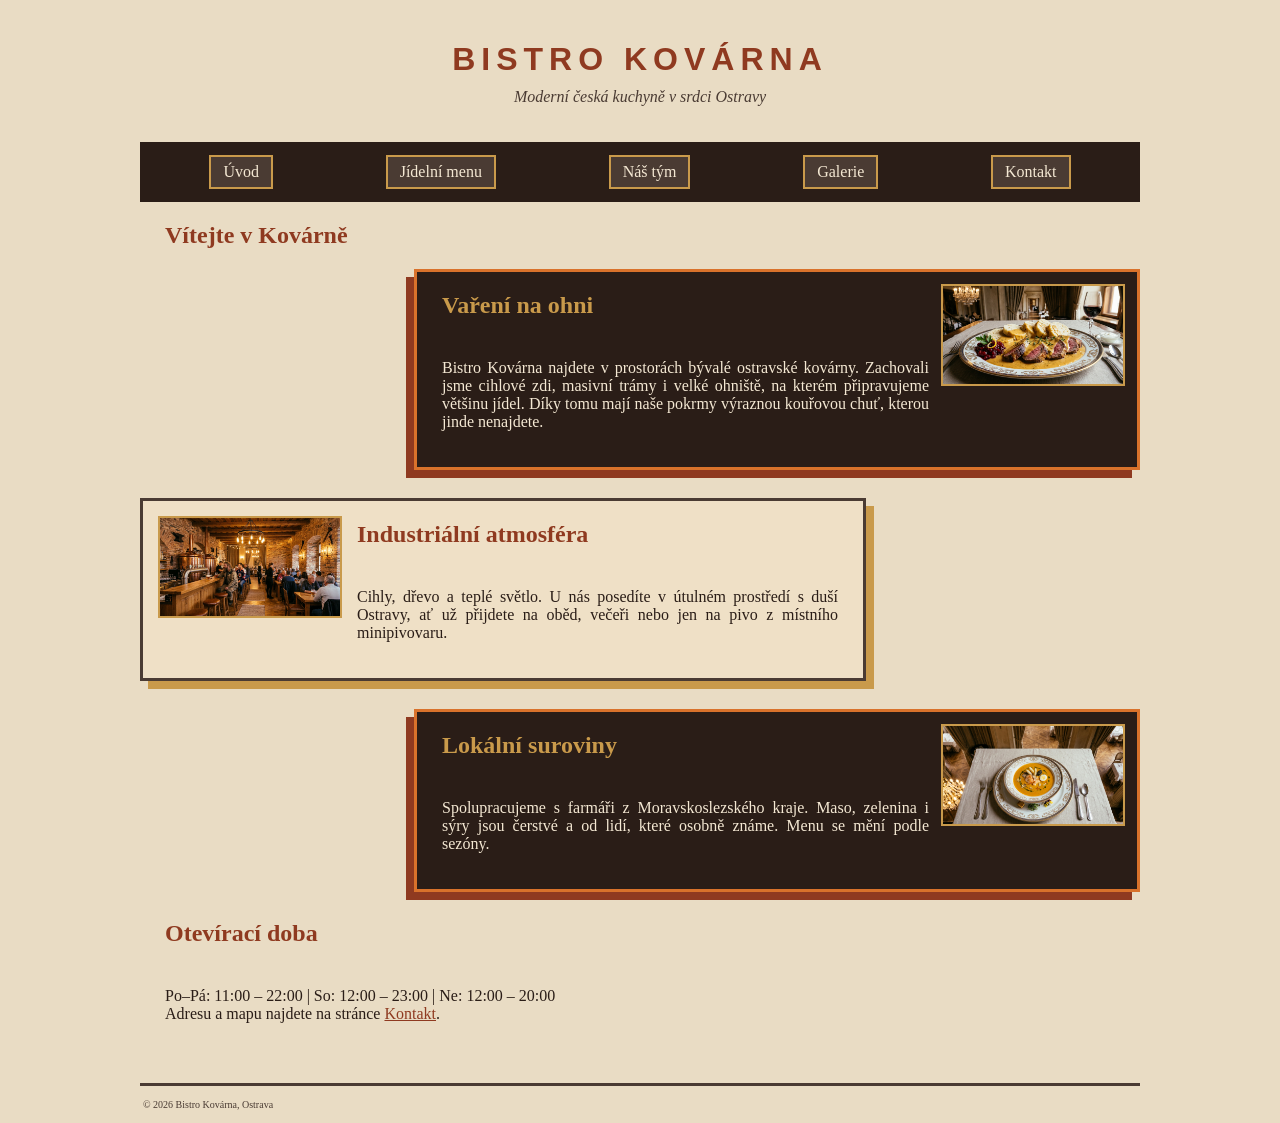
<file: index.html>
<!DOCTYPE html>
<html lang="cs">
<head>
    <meta charset="UTF-8">
    <meta name="viewport" content="width=device-width, initial-scale=1.0">
    <title>Úvod – Bistro Kovárna</title>
    <link rel="stylesheet" href="css/style.css">
    <link rel="icon" type="image/svg+xml" href="img/favicon.svg">
    <link rel="icon" type="image/png" sizes="32x32" href="img/favicon-32.png">
</head>
<body>
    <h1 id="nazev">Bistro Kovárna</h1>
    <p id="podnazev">Moderní česká kuchyně v srdci Ostravy</p>
    <div id="nav">
        <a href="index.html">Úvod</a>
        <a href="menu.html">Jídelní menu</a>
        <a href="tym.html">Náš tým</a>
        <a href="galerie.html">Galerie</a>
        <a href="kontakt.html">Kontakt</a>
    </div>

    <h2>Vítejte v Kovárně</h2>
    <div class="tmavy">
        <img class="vpravo" src="img/svickova.jpg" alt="Svíčková z ohně">
        <h2>Vaření na ohni</h2>
        <p>Bistro Kovárna najdete v prostorách bývalé ostravské kovárny. Zachovali jsme cihlové zdi, masivní trámy i velké ohniště, na kterém připravujeme většinu jídel. Díky tomu mají naše pokrmy výraznou kouřovou chuť, kterou jinde nenajdete.</p>
    </div>

    <div class="svetly">
        <img class="vlevo" src="img/restika.jpg" alt="Hlavní sál">
        <h2>Industriální atmosféra</h2>
        <p>Cihly, dřevo a teplé světlo. U nás posedíte v útulném prostředí s duší Ostravy, ať už přijdete na oběd, večeři nebo jen na pivo z místního minipivovaru.</p>
    </div>

    <div class="tmavy">
        <img class="vpravo" src="img/polivka.jpg" alt="Domácí polévka">
        <h2>Lokální suroviny</h2>
        <p>Spolupracujeme s farmáři z Moravskoslezského kraje. Maso, zelenina i sýry jsou čerstvé a od lidí, které osobně známe. Menu se mění podle sezóny.</p>
    </div>

    <h2>Otevírací doba</h2>
    <p>Po–Pá: 11:00 – 22:00 | So: 12:00 – 23:00 | Ne: 12:00 – 20:00<br>
    Adresu a mapu najdete na stránce <a href="kontakt.html">Kontakt</a>.</p>

    <hr>
    <p id="footer-text">© 2026 Bistro Kovárna, Ostrava</p>
</body>
</html>
</file>
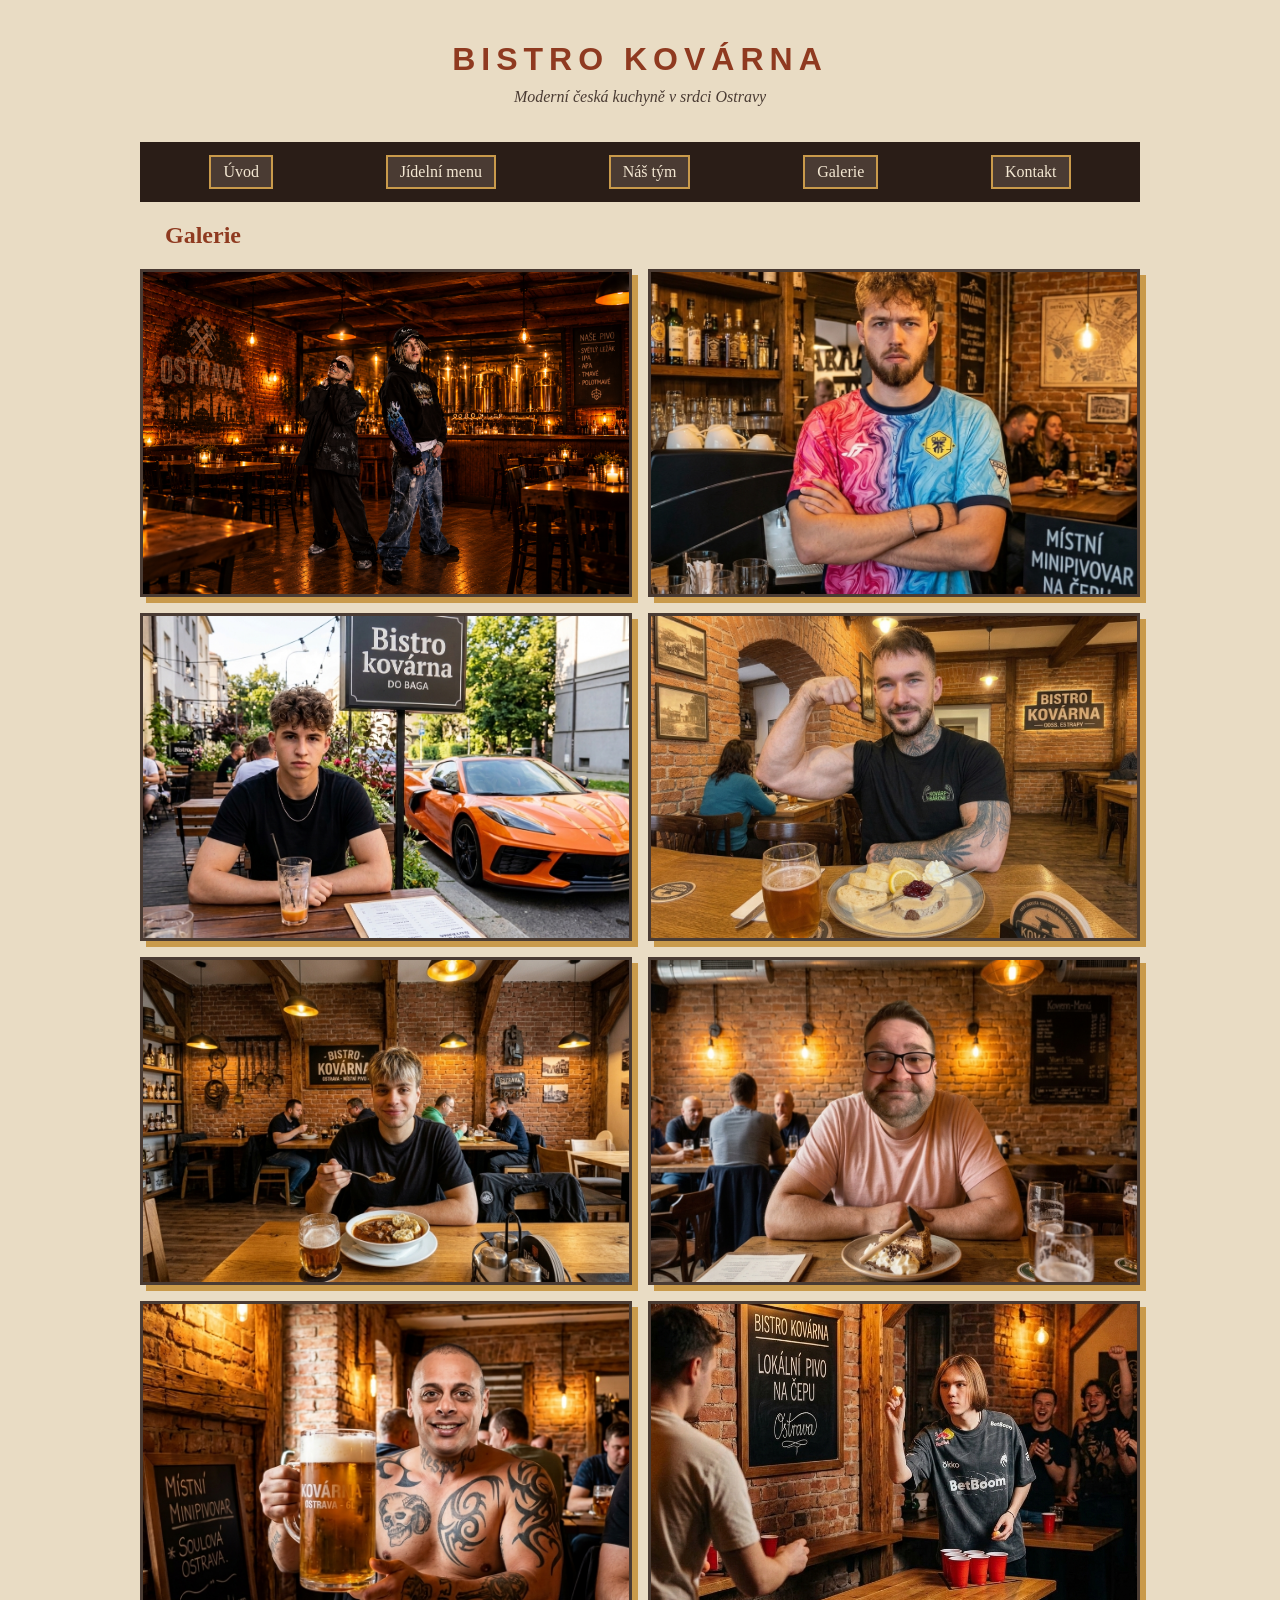
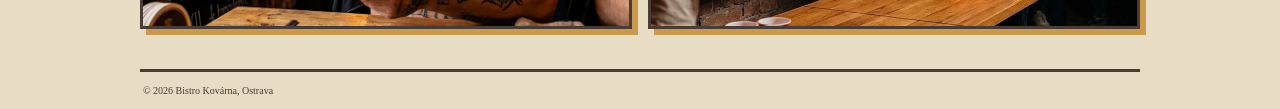
<file: galerie.html>
<!DOCTYPE html>
<html lang="cs">
<head>
    <meta charset="UTF-8">
    <meta name="viewport" content="width=device-width, initial-scale=1.0">
    <title>Galerie – Bistro Kovárna</title>
    <link rel="stylesheet" href="css/style.css">
    <link rel="icon" type="image/svg+xml" href="img/favicon.svg">
    <link rel="icon" type="image/png" sizes="32x32" href="img/favicon-32.png">
</head>
<body>
    <h1 id="nazev">Bistro Kovárna</h1>
    <p id="podnazev">Moderní česká kuchyně v srdci Ostravy</p>
    <div id="nav">
        <a href="index.html">Úvod</a>
        <a href="menu.html">Jídelní menu</a>
        <a href="tym.html">Náš tým</a>
        <a href="galerie.html">Galerie</a>
        <a href="kontakt.html">Kontakt</a>
    </div>

    <h2>Galerie</h2>
    <div class="galerie">
        <img src="img/yzo a nik.png" alt="Hlavní sál">
        <img src="img/sako.jpg" alt="Bar">
        <img src="img/do baga.jpg" alt="Letní zahrádka">
        <img src="img/MG.jpg" alt="Svíčková">
        <img src="img/opat.jpg" alt="Guláš">
        <img src="img/brunclik.jpg" alt="Dezert">
        <img src="img/kotlar.jpg" alt="pivo">
        <img src="img/donk.jpg" alt="pong">
    </div>

    <hr>
    <p id="footer-text">© 2026 Bistro Kovárna, Ostrava</p>
</body>
</html>
</file>
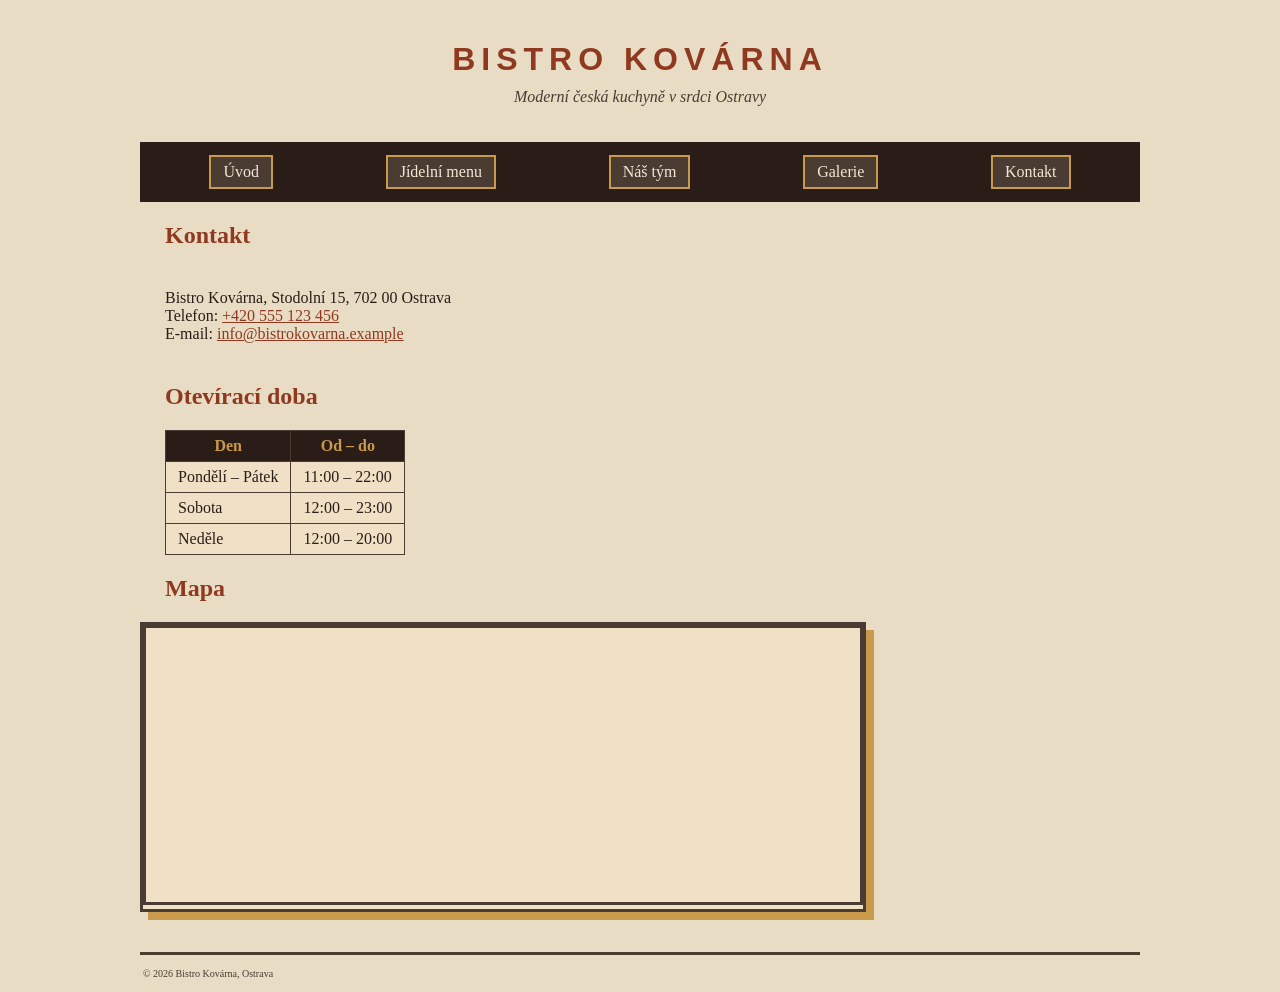
<file: kontakt.html>
<!DOCTYPE html>
<html lang="cs">
<head>
    <meta charset="UTF-8">
    <meta name="viewport" content="width=device-width, initial-scale=1.0">
    <title>Kontakt – Bistro Kovárna</title>
    <link rel="stylesheet" href="css/style.css">
    <link rel="icon" type="image/svg+xml" href="img/favicon.svg">
    <link rel="icon" type="image/png" sizes="32x32" href="img/favicon-32.png">
</head>
<body>
    <h1 id="nazev">Bistro Kovárna</h1>
    <p id="podnazev">Moderní česká kuchyně v srdci Ostravy</p>
    <div id="nav">
        <a href="index.html">Úvod</a>
        <a href="menu.html">Jídelní menu</a>
        <a href="tym.html">Náš tým</a>
        <a href="galerie.html">Galerie</a>
        <a href="kontakt.html">Kontakt</a>
    </div>

    <h2>Kontakt</h2>
    <p>Bistro Kovárna, Stodolní 15, 702 00 Ostrava<br>
    Telefon: <a href="tel:+420555123456">+420 555 123 456</a><br>
    E-mail: <a href="mailto:info@bistrokovarna.example">info@bistrokovarna.example</a></p>

    <h2>Otevírací doba</h2>
    <table>
        <tr><th>Den</th><th>Od – do</th></tr>
        <tr><td>Pondělí – Pátek</td><td>11:00 – 22:00</td></tr>
        <tr><td>Sobota</td><td>12:00 – 23:00</td></tr>
        <tr><td>Neděle</td><td>12:00 – 20:00</td></tr>
    </table>

    <h2>Mapa</h2>
   <div class="svetly mapa">
    <iframe src="https://mapy.com/s/focezuceje" width="100%" height="280" frameborder="0"></iframe>
</div>


    <hr>
    <p id="footer-text">© 2026 Bistro Kovárna, Ostrava</p>
</body>
</html>
</file>
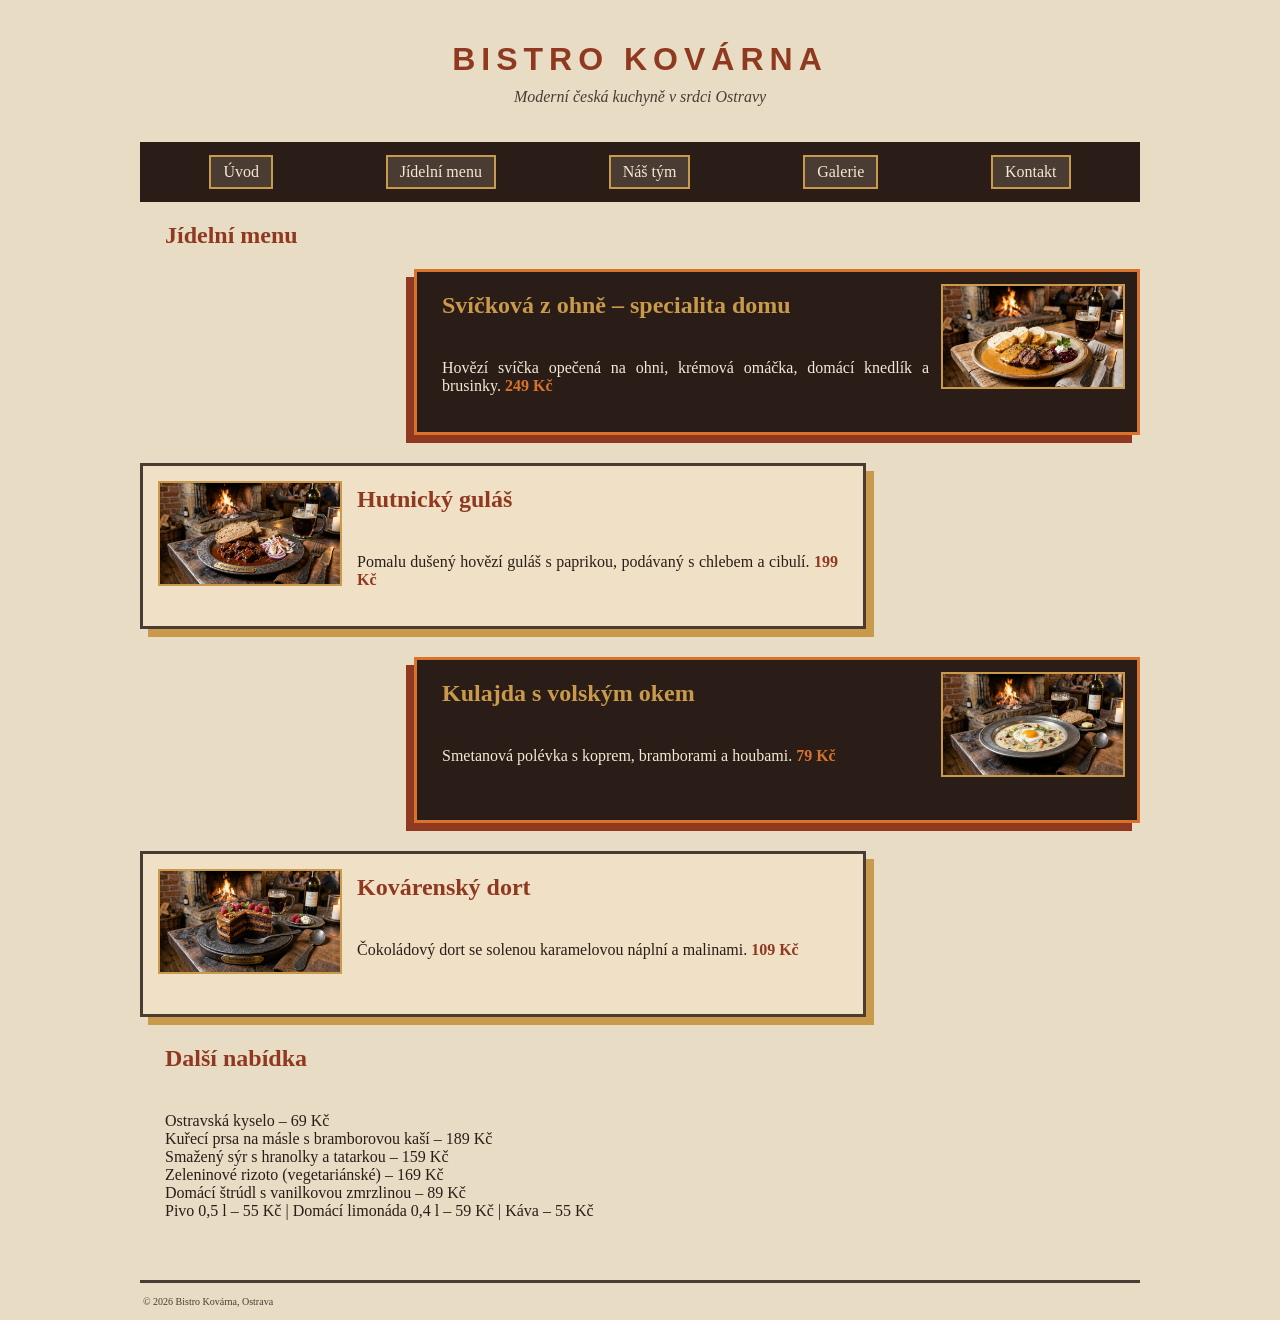
<file: menu.html>
<!DOCTYPE html>
<html lang="cs">
<head>
    <meta charset="UTF-8">
    <meta name="viewport" content="width=device-width, initial-scale=1.0">
    <title>Jídelní menu – Bistro Kovárna</title>
    <link rel="stylesheet" href="css/style.css">
    <link rel="icon" type="image/svg+xml" href="img/favicon.svg">
    <link rel="icon" type="image/png" sizes="32x32" href="img/favicon-32.png">
</head>
<body>
    <h1 id="nazev">Bistro Kovárna</h1>
    <p id="podnazev">Moderní česká kuchyně v srdci Ostravy</p>
    <div id="nav">
        <a href="index.html">Úvod</a>
        <a href="menu.html">Jídelní menu</a>
        <a href="tym.html">Náš tým</a>
        <a href="galerie.html">Galerie</a>
        <a href="kontakt.html">Kontakt</a>
    </div>

    <h2>Jídelní menu</h2>
    <div class="tmavy">
        <img class="vpravo" src="img/svic.jpg" alt="Svíčková z ohně">
        <h2>Svíčková z ohně – specialita domu</h2>
        <p>Hovězí svíčka opečená na ohni, krémová omáčka, domácí knedlík a brusinky. <span class='cena'>249 Kč</span></p>
    </div>

    <div class="svetly">
        <img class="vlevo" src="img/gulasek.jpg" alt="Hutnický guláš">
        <h2>Hutnický guláš</h2>
        <p>Pomalu dušený hovězí guláš s paprikou, podávaný s chlebem a cibulí. <span class='cena'>199 Kč</span></p>
    </div>

    <div class="tmavy">
        <img class="vpravo" src="img/kulajda.jpg" alt="Kulajda">
        <h2>Kulajda s volským okem</h2>
        <p>Smetanová polévka s koprem, bramborami a houbami. <span class='cena'>79 Kč</span></p>
    </div>

    <div class="svetly">
        <img class="vlevo" src="img/dort.jpg" alt="Kovárenský dort">
        <h2>Kovárenský dort</h2>
        <p>Čokoládový dort se solenou karamelovou náplní a malinami. <span class='cena'>109 Kč</span></p>
    </div>

    <h2>Další nabídka</h2>
    <p>Ostravská kyselo – 69 Kč<br>
    Kuřecí prsa na másle s bramborovou kaší – 189 Kč<br>
    Smažený sýr s hranolky a tatarkou – 159 Kč<br>
    Zeleninové rizoto (vegetariánské) – 169 Kč<br>
    Domácí štrúdl s vanilkovou zmrzlinou – 89 Kč<br>
    Pivo 0,5 l – 55 Kč | Domácí limonáda 0,4 l – 59 Kč | Káva – 55 Kč</p>

    <hr>
    <p id="footer-text">© 2026 Bistro Kovárna, Ostrava</p>
</body>
</html>
</file>
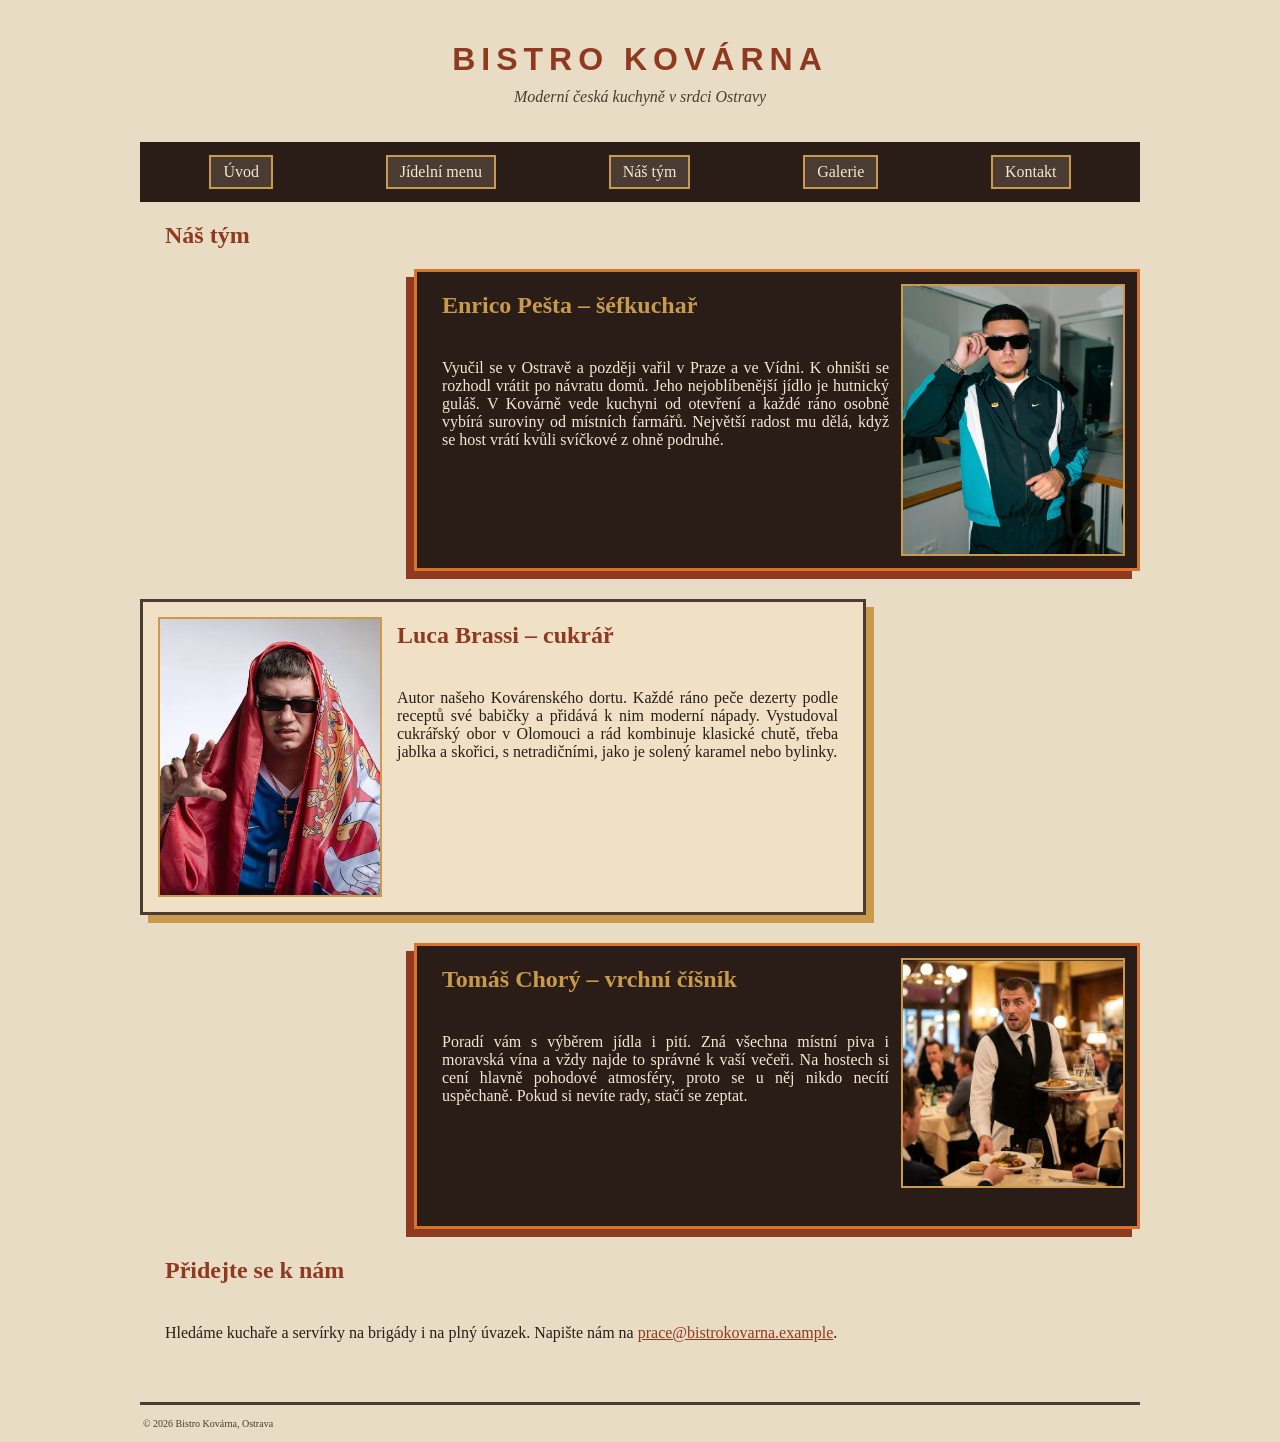
<file: tym.html>
<!DOCTYPE html>
<html lang="cs">
<head>
    <meta charset="UTF-8">
    <meta name="viewport" content="width=device-width, initial-scale=1.0">
    <title>Náš tým – Bistro Kovárna</title>
    <link rel="stylesheet" href="css/style.css">
    <link rel="icon" type="image/svg+xml" href="img/favicon.svg">
    <link rel="icon" type="image/png" sizes="32x32" href="img/favicon-32.png">
</head>
<body>
    <h1 id="nazev">Bistro Kovárna</h1>
    <p id="podnazev">Moderní česká kuchyně v srdci Ostravy</p>
    <div id="nav">
        <a href="index.html">Úvod</a>
        <a href="menu.html">Jídelní menu</a>
        <a href="tym.html">Náš tým</a>
        <a href="galerie.html">Galerie</a>
        <a href="kontakt.html">Kontakt</a>
    </div>

    <h2>Náš tým</h2>
    <div class="tmavy clen">
        <img class="vpravo maly" src="img/rico .jpg" alt="Šéfkuchař rico">
        <h2>Enrico Pešta – šéfkuchař</h2>
        <p>Vyučil se v Ostravě a později vařil v Praze a ve Vídni. K ohništi se rozhodl vrátit po návratu domů. Jeho nejoblíbenější jídlo je hutnický guláš. V Kovárně vede kuchyni od otevření a každé ráno osobně vybírá suroviny od místních farmářů. Největší radost mu dělá, když se host vrátí kvůli svíčkové z ohně podruhé.</p>
    </div>

    <div class="svetly clen">
        <img class="vlevo maly" src="img/luca 3.jpg" alt="Cukrář luca">
        <h2>Luca Brassi – cukrář</h2>
        <p>Autor našeho Kovárenského dortu. Každé ráno peče dezerty podle receptů své babičky a přidává k nim moderní nápady. Vystudoval cukrářský obor v Olomouci a rád kombinuje klasické chutě, třeba jablka a skořici, s netradičními, jako je solený karamel nebo bylinky.</p>
    </div>

    <div class="tmavy clen">
        <img class="vpravo maly" src="img/chor├Ż.jpg" alt="Vrchní číšník Tomáš Chorý">
        <h2>Tomáš Chorý – vrchní číšník</h2>
        <p>Poradí vám s výběrem jídla i pití. Zná všechna místní piva i moravská vína a vždy najde to správné k vaší večeři. Na hostech si cení hlavně pohodové atmosféry, proto se u něj nikdo necítí uspěchaně. Pokud si nevíte rady, stačí se zeptat.</p>
    </div>

    <h2>Přidejte se k nám</h2>
    <p>Hledáme kuchaře a servírky na brigády i na plný úvazek. Napište nám na
    <a href="mailto:prace@bistrokovarna.example">prace@bistrokovarna.example</a>.</p>

    <hr>
    <p id="footer-text">© 2026 Bistro Kovárna, Ostrava</p>
</body>
</html>
</file>
<file: css/style.css>
body {
    max-width: 1000px;
    margin: auto;
    padding: 0 20px;
    background-color: #e9dcc4;
    color: #2a1d17;
    font-family: Georgia, 'Times New Roman', serif;
}

p {
    padding: 20px 25px;
    text-align: justify;
}

a {
    color: #8f3a20;
}

a:hover {
    color: #d9722b;
}

hr {
    border: none;
    border-top: 3px solid #4a3b33;
    margin-top: 40px;
}

img {
    border-radius: 0;
    width: 180px;
    transition: 1s;
}

img:hover {
    width: 190px;
    transition: 1s;
}

.tmavy {
    background-color: #2a1d17;
    color: #f4e8d3;
    border: 3px solid #d9722b;
    border-radius: 0;
    box-shadow: -8px 8px 0 #8f3a20;
    width: 72%;
    margin: 0 0 28px auto;
    min-height: 160px;
    overflow: hidden;
}

.svetly {
    background-color: #efe0c6;
    color: #2a1d17;
    border: 3px solid #4a3b33;
    border-radius: 0;
    box-shadow: 8px 8px 0 #c99a4b;
    width: 72%;
    margin: 0 auto 28px 0;
    min-height: 160px;
    overflow: hidden;
}

.tmavy h2 {
    color: #c99a4b;
}

.tmavy a {
    color: #d9722b;
}

.galerie {
    display: flex;
    flex-wrap: wrap;
    gap: 16px;
    justify-content: flex-start;
}

.galerie img {
    width: calc(50% - 8px);
    aspect-ratio: 3 / 2;
    object-fit: cover;
    border: 3px solid #4a3b33;
    box-shadow: 6px 6px 0 #c99a4b;
    box-sizing: border-box;
}

.galerie img:hover {
    width: calc(50% - 8px);
    filter: brightness(1.1) sepia(0.15);
}

.maly {
    width: 220px;
}

.maly:hover {
    width: 228px;
}

.clen {
    min-height: 280px;
}

.vpravo {
    float: right;
    margin: 12px;
}

.vlevo {
    float: left;
    margin: 15px;
}

.tmavy img,
.svetly img {
    border: 2px solid #c99a4b;
}

#nazev {
    text-align: center;
    color: #8f3a20;
    font-family: 'Franklin Gothic Medium', 'Arial Narrow', Arial, sans-serif;
    text-transform: uppercase;
    letter-spacing: 6px;
    margin-bottom: 0;
    padding-top: 20px;
}

#podnazev {
    text-align: center;
    margin-top: -10px;
    font-style: italic;
    color: #4a3b33;
}

#nav {
    border: 3px solid #2a1d17;
    padding: 10px;
    justify-content: space-around;
    display: flex;
    background-color: #2a1d17;
    position: sticky;
    top: 0;
    z-index: 10;
}

#nav a {
    background-color: #4a3b33;
    padding: 6px 12px;
    border-radius: 0;
    text-decoration: none;
    border: 2px solid #c99a4b;
    transition: 0.5s;
    color: #f4e8d3;
}

#nav a:hover {
    background-color: #d9722b;
    color: #2a1d17;
}

h2 {
    padding-left: 25px;
    color: #8f3a20;
}

.cena {
    font-weight: bold;
    color: #d9722b;
}

.svetly .cena {
    color: #8f3a20;
}

table {
    margin: 0 25px;
    border-collapse: collapse;
    background-color: #efe0c6;
}

td, th {
    border: 1px solid #4a3b33;
    padding: 6px 12px;
}

th {
    background-color: #2a1d17;
    color: #c99a4b;
}

iframe {
    border: 3px solid #4a3b33;
    max-width: 100%;
    box-sizing: border-box;
    .mapa {
    padding: 15px;
    min-height: 0;
}
}

#footer-text {
    font-size: 10px;
    color: #4a3b33;
    padding: 3px;
}


@media (max-width: 700px) {
    body {
        padding: 0 10px;
    }

    #nav {
        flex-direction: column;
        gap: 6px;
        text-align: center;
    }

    .tmavy, .svetly {
        width: auto;
        margin: 0 8px 24px 0;
    }

    .vpravo, .vlevo {
        float: none;
        display: block;
        margin: 12px auto;
    }

    p {
        padding: 10px 15px;
    }

    .galerie img, .galerie img:hover {
        width: 100%;
    }
}
</file>
